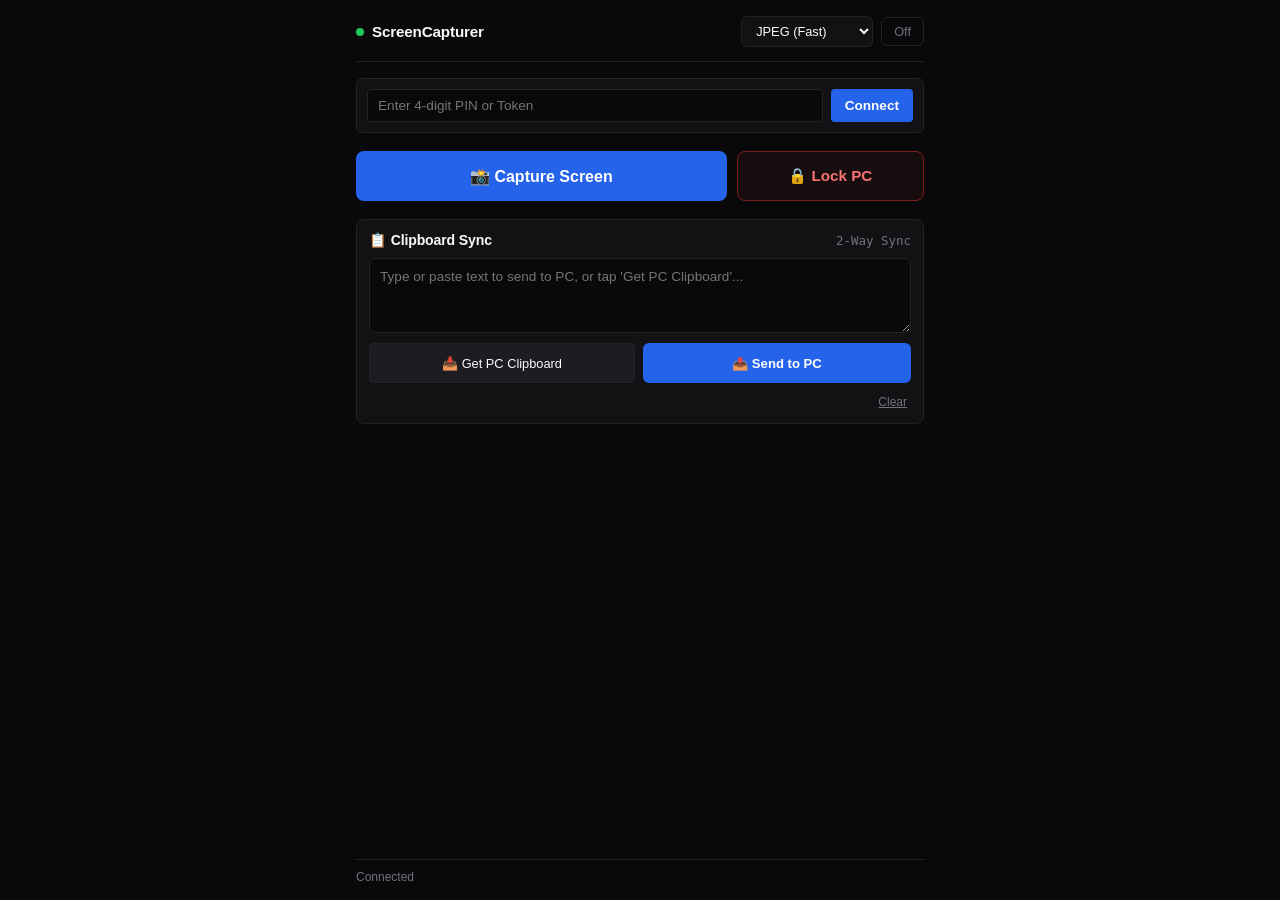
<file: web/static/index.html>
<!DOCTYPE html>
<html lang="en">
<head>
  <meta charset="UTF-8">
  <meta name="viewport" content="width=device-width, initial-scale=1.0, maximum-scale=1.0, user-scalable=no">
  <title>ScreenCapturer</title>
  <link rel="stylesheet" href="style.css?v=1.3.0">
</head>
<body>
  <div class="app-container">
    <header class="app-header">
      <div class="brand">
        <div class="status-indicator" id="statusDot"></div>
        <span class="brand-name">ScreenCapturer</span>
      </div>
      <div class="controls-right">
        <select id="formatSelect" class="select-format" aria-label="Format">
          <option value="jpeg" selected>JPEG (Fast)</option>
          <option value="png">PNG (Lossless)</option>
        </select>
        <button id="turnOffBtn" class="btn-power" title="Turn Off Server">Off</button>
      </div>
    </header>

    <main class="main-content">
      <!-- Error / Alert Banner -->
      <div id="errorBanner" class="alert-box hidden">
        <span id="errorMessage"></span>
        <button id="dismissError" class="btn-close">&times;</button>
      </div>

      <!-- Success / Notice Banner -->
      <div id="noticeBanner" class="notice-box hidden">
        <span id="noticeMessage"></span>
        <button id="dismissNotice" class="btn-close">&times;</button>
      </div>

      <!-- Token Pairing Input (only if opened without token) -->
      <div id="tokenBanner" class="token-box hidden">
        <input type="password" id="manualTokenInput" placeholder="Enter 4-digit PIN or Token" maxlength="64" />
        <button id="saveTokenBtn" class="btn-primary">Connect</button>
      </div>

      <!-- Capture & Panic Lock Actions -->
      <div class="action-row">
        <button id="captureBtn" class="btn-capture">
          <span class="spinner hidden" id="captureSpinner"></span>
          <span id="captureText">📸 Capture Screen</span>
        </button>
        <button id="lockBtn" class="btn-lock" title="Panic Lock: Lock PC immediately (Win + L)">
          <span class="spinner hidden" id="lockSpinner"></span>
          <span id="lockText">🔒 Lock PC</span>
        </button>
      </div>

      <!-- 2-Way Clipboard Sync -->
      <section class="card clipboard-card">
        <div class="card-header">
          <span class="card-title">📋 Clipboard Sync</span>
          <span id="clipMeta" class="meta-tag">2-Way Sync</span>
        </div>
        <textarea id="clipInput" class="clip-textarea" rows="3" placeholder="Type or paste text to send to PC, or tap 'Get PC Clipboard'..."></textarea>
        <div class="clip-actions">
          <button id="getClipBtn" class="btn-secondary clip-btn" title="Fetch current text from PC clipboard">
            <span class="spinner hidden" id="getClipSpinner"></span>
            <span id="getClipText">📥 Get PC Clipboard</span>
          </button>
          <button id="sendClipBtn" class="btn-primary clip-btn" title="Send text from phone to PC clipboard">
            <span class="spinner hidden" id="sendClipSpinner"></span>
            <span id="sendClipText">📤 Send to PC</span>
          </button>
        </div>
        <div class="clip-sub-actions">
          <button id="copyPhoneBtn" class="btn-link hidden" title="Copy to phone clipboard">📋 Copy on Phone</button>
          <button id="clearClipBtn" class="btn-link" title="Clear text">Clear</button>
        </div>
      </section>

      <!-- Preview Card -->
      <div id="previewSection" class="preview-card hidden">
        <div class="preview-bar">
          <span id="captureMeta" class="meta-tag"></span>
          <div class="bar-actions">
            <button id="shareBtn" class="btn-secondary hidden">Share</button>
            <a id="downloadLink" class="btn-secondary" download="capture.jpg">Save</a>
          </div>
        </div>

        <div class="frame">
          <img id="previewImage" alt="Screen Capture" />
        </div>
      </div>

      <!-- Capture History Filmstrip -->
      <section id="historySection" class="card history-card hidden">
        <div class="card-header">
          <div class="history-title-group">
            <span class="card-title">🎞️ Recent Captures</span>
            <span id="historyCount" class="history-count">0/10</span>
          </div>
          <button id="clearHistoryBtn" class="btn-link" title="Clear all recent capture history">Clear All</button>
        </div>

        <div class="filmstrip-container">
          <div id="filmstripTrack" class="filmstrip-track" role="list" aria-label="Recent captures">
            <!-- Thumbnails injected dynamically -->
          </div>
        </div>
      </section>
    </main>

    <footer class="app-footer">
      <span id="timingInfo">Connected</span>
    </footer>
  </div>

  <script src="app.js?v=1.3.0"></script>
</body>
</html>
</file>
<file: web/static/style.css>
/* Minimal, modern monochrome dark theme with single crisp accent */
:root {
  --bg: #09090b;
  --surface: #121215;
  --surface-border: #222227;
  --surface-hover: #1c1c22;
  --text-main: #fafafa;
  --text-muted: #71717a;
  --accent: #2563eb;
  --accent-hover: #1d4ed8;
  --danger: #ef4444;
  --danger-border: #7f1d1d;
  --font: -apple-system, BlinkMacSystemFont, "Segoe UI", Roboto, Helvetica, Arial, sans-serif;
}

* {
  box-sizing: border-box;
  margin: 0;
  padding: 0;
  -webkit-tap-highlight-color: transparent;
}

body {
  font-family: var(--font);
  background-color: var(--bg);
  color: var(--text-main);
  min-height: 100vh;
  display: flex;
  flex-direction: column;
}

.app-container {
  display: flex;
  flex-direction: column;
  min-height: 100vh;
  max-width: 600px;
  margin: 0 auto;
  width: 100%;
  padding: 16px;
  gap: 16px;
}

/* Header */
.app-header {
  display: flex;
  align-items: center;
  justify-content: space-between;
  padding-bottom: 14px;
  border-bottom: 1px solid var(--surface-border);
}

.brand {
  display: flex;
  align-items: center;
  gap: 8px;
}

.status-indicator {
  width: 8px;
  height: 8px;
  border-radius: 50%;
  background-color: #22c55e;
}

.brand-name {
  font-size: 0.95rem;
  font-weight: 600;
  letter-spacing: -0.01em;
}

.controls-right {
  display: flex;
  align-items: center;
  gap: 8px;
}

.select-format {
  background: var(--surface);
  color: var(--text-main);
  border: 1px solid var(--surface-border);
  border-radius: 6px;
  padding: 6px 10px;
  font-size: 0.8rem;
  font-weight: 500;
  outline: none;
}

.btn-power {
  background: transparent;
  color: var(--text-muted);
  border: 1px solid var(--surface-border);
  border-radius: 6px;
  padding: 6px 12px;
  font-size: 0.8rem;
  font-weight: 500;
  cursor: pointer;
}

.btn-power:hover {
  color: var(--danger);
  border-color: var(--danger-border);
}

/* Main */
.main-content {
  flex: 1;
  display: flex;
  flex-direction: column;
  gap: 14px;
}

.alert-box {
  background-color: #1a0f0f;
  border: 1px solid var(--danger-border);
  color: #fca5a5;
  padding: 10px 14px;
  border-radius: 6px;
  font-size: 0.85rem;
  display: flex;
  justify-content: space-between;
  align-items: center;
}

.notice-box {
  background-color: #052e16;
  border: 1px solid #166534;
  color: #86efac;
  padding: 10px 14px;
  border-radius: 6px;
  font-size: 0.85rem;
  display: flex;
  justify-content: space-between;
  align-items: center;
}

.btn-close {
  background: transparent;
  border: none;
  color: inherit;
  font-size: 1.2rem;
  cursor: pointer;
  line-height: 1;
}

.token-box {
  display: flex;
  gap: 8px;
  background: var(--surface);
  border: 1px solid var(--surface-border);
  padding: 10px;
  border-radius: 6px;
}

.token-box input {
  flex: 1;
  background: var(--bg);
  border: 1px solid var(--surface-border);
  border-radius: 4px;
  padding: 8px 10px;
  color: var(--text-main);
  font-size: 0.85rem;
}

.btn-primary {
  background: var(--accent);
  color: #fff;
  border: none;
  border-radius: 4px;
  padding: 8px 14px;
  font-weight: 600;
  font-size: 0.85rem;
  cursor: pointer;
}

/* Capture Action */
.action-row {
  display: flex;
  gap: 10px;
  justify-content: center;
  padding: 4px 0;
}

.btn-capture {
  flex: 2;
  height: 50px;
  border-radius: 8px;
  border: none;
  background: var(--accent);
  color: #ffffff;
  font-size: 1rem;
  font-weight: 600;
  display: flex;
  align-items: center;
  justify-content: center;
  gap: 8px;
  cursor: pointer;
  user-select: none;
  transition: background 0.15s ease;
}

.btn-capture:active {
  background: var(--accent-hover);
}

.btn-capture:disabled {
  opacity: 0.5;
  cursor: not-allowed;
}



.btn-lock {
  flex: 1;
  height: 50px;
  border-radius: 8px;
  border: 1px solid var(--danger-border);
  background: #180d0e;
  color: #f87171;
  font-size: 0.95rem;
  font-weight: 600;
  display: flex;
  align-items: center;
  justify-content: center;
  gap: 6px;
  cursor: pointer;
  user-select: none;
  transition: all 0.15s ease;
}

.btn-lock:hover {
  background: #7f1d1d;
  color: #ffffff;
}

.btn-lock:active {
  background: #991b1b;
  transform: scale(0.98);
}

.btn-lock:disabled {
  opacity: 0.5;
  cursor: not-allowed;
}
.spinner {
  width: 16px;
  height: 16px;
  border: 2px solid rgba(255, 255, 255, 0.3);
  border-top-color: #ffffff;
  border-radius: 50%;
  animation: spin 0.7s linear infinite;
}

@keyframes spin {
  to { transform: rotate(360deg); }
}

/* Clipboard Sync Card */
.clipboard-card {
  background: var(--surface);
  border: 1px solid var(--surface-border);
  border-radius: 8px;
  padding: 12px;
  display: flex;
  flex-direction: column;
  gap: 10px;
}

.card-header {
  display: flex;
  justify-content: space-between;
  align-items: center;
}

.card-title {
  font-size: 0.88rem;
  font-weight: 600;
  color: var(--text-main);
  letter-spacing: -0.01em;
}

.clip-textarea {
  width: 100%;
  background: var(--bg);
  border: 1px solid var(--surface-border);
  border-radius: 6px;
  padding: 8px 10px;
  color: var(--text-main);
  font-family: var(--font);
  font-size: 0.85rem;
  line-height: 1.4;
  resize: vertical;
  min-height: 68px;
  box-sizing: border-box;
  outline: none;
  transition: border-color 0.15s ease;
}

.clip-textarea:focus {
  border-color: var(--accent);
}

.clip-actions {
  display: flex;
  gap: 8px;
  width: 100%;
}

.clip-btn {
  flex: 1;
  height: 40px;
  display: inline-flex;
  align-items: center;
  justify-content: center;
  gap: 6px;
  font-size: 0.82rem;
  font-weight: 600;
  cursor: pointer;
  border-radius: 6px;
  user-select: none;
  transition: opacity 0.15s ease, background 0.15s ease;
}

.clip-btn:disabled {
  opacity: 0.5;
  cursor: not-allowed;
}

.clip-sub-actions {
  display: flex;
  justify-content: flex-end;
  align-items: center;
  gap: 12px;
}

.btn-link {
  background: transparent;
  border: none;
  color: var(--text-muted);
  font-size: 0.75rem;
  cursor: pointer;
  text-decoration: underline;
  padding: 2px 4px;
  transition: color 0.15s ease;
}

.btn-link:hover {
  color: var(--text-main);
}

/* Preview Card */
.preview-card {
  background: var(--surface);
  border: 1px solid var(--surface-border);
  border-radius: 8px;
  padding: 10px;
  display: flex;
  flex-direction: column;
  gap: 10px;
}

.preview-bar {
  display: flex;
  justify-content: space-between;
  align-items: center;
}

.meta-tag {
  font-size: 0.78rem;
  color: var(--text-muted);
  font-family: monospace;
}

.bar-actions {
  display: flex;
  gap: 6px;
}

.btn-secondary {
  padding: 6px 12px;
  border-radius: 4px;
  border: 1px solid var(--surface-border);
  background: var(--surface-hover);
  color: var(--text-main);
  text-decoration: none;
  font-size: 0.8rem;
  font-weight: 500;
  display: inline-flex;
  align-items: center;
  cursor: pointer;
}

.frame {
  width: 100%;
  background: #000;
  border-radius: 6px;
  overflow: hidden;
  display: flex;
  justify-content: center;
  align-items: center;
}

.frame img {
  width: 100%;
  height: auto;
  max-height: 75vh;
  object-fit: contain;
  display: block;
}

/* Filmstrip Card */
.history-card {
  background: var(--surface);
  border: 1px solid var(--surface-border);
  border-radius: 8px;
  padding: 12px;
  display: flex;
  flex-direction: column;
  gap: 10px;
}

.history-title-group {
  display: flex;
  align-items: center;
  gap: 8px;
}

.history-count {
  font-size: 0.75rem;
  color: var(--text-muted);
  font-family: monospace;
  background: rgba(255, 255, 255, 0.05);
  padding: 2px 6px;
  border-radius: 4px;
}

.filmstrip-container {
  width: 100%;
  overflow-x: auto;
  -webkit-overflow-scrolling: touch;
  scrollbar-width: thin;
  scrollbar-color: var(--surface-border) transparent;
  padding-bottom: 4px;
}

.filmstrip-container::-webkit-scrollbar {
  height: 6px;
}

.filmstrip-container::-webkit-scrollbar-thumb {
  background: var(--surface-border);
  border-radius: 3px;
}

.filmstrip-track {
  display: flex;
  gap: 10px;
  min-width: min-content;
}

.filmstrip-item {
  flex: 0 0 90px;
  width: 90px;
  cursor: pointer;
  position: relative;
  border-radius: 6px;
  padding: 3px;
  background: var(--bg);
  border: 2px solid var(--surface-border);
  transition: all 0.15s ease;
  user-select: none;
}

.filmstrip-item:hover {
  border-color: var(--text-muted);
}

.filmstrip-item.active {
  border-color: var(--accent);
  box-shadow: 0 0 10px rgba(37, 99, 235, 0.4);
}

.thumb-frame {
  width: 100%;
  height: 54px;
  background: #000;
  border-radius: 4px;
  overflow: hidden;
  position: relative;
  display: flex;
  align-items: center;
  justify-content: center;
}

.thumb-frame img {
  width: 100%;
  height: 100%;
  object-fit: cover;
  display: block;
}

.thumb-badge {
  position: absolute;
  bottom: 2px;
  right: 2px;
  background: rgba(0, 0, 0, 0.75);
  color: #fafafa;
  font-size: 0.62rem;
  padding: 1px 4px;
  border-radius: 3px;
  font-family: monospace;
}

.thumb-del-btn {
  position: absolute;
  top: -6px;
  right: -6px;
  width: 20px;
  height: 20px;
  border-radius: 50%;
  background: #ef4444;
  color: #ffffff;
  border: 1px solid #7f1d1d;
  font-size: 13px;
  font-weight: bold;
  line-height: 1;
  display: flex;
  align-items: center;
  justify-content: center;
  cursor: pointer;
  opacity: 0.8;
  transition: opacity 0.15s ease, transform 0.1s ease;
  z-index: 2;
}

.thumb-del-btn:hover {
  opacity: 1;
  transform: scale(1.1);
}

/* Footer */
.app-footer {
  padding-top: 10px;
  border-top: 1px solid var(--surface-border);
  display: flex;
  justify-content: space-between;
  align-items: center;
  font-size: 0.75rem;
  color: var(--text-muted);
}

.hidden {
  display: none !important;
}
</file>
